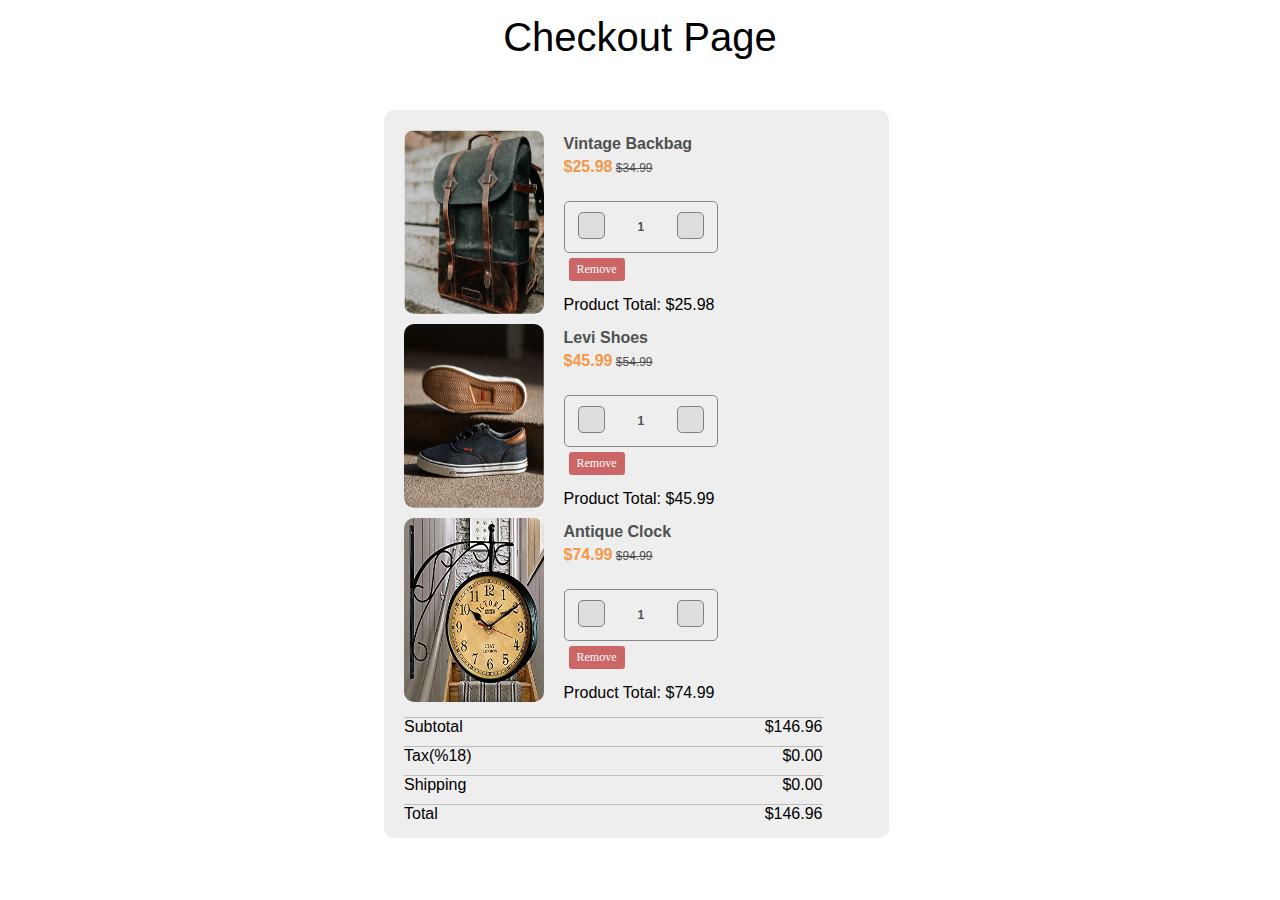
<file: index.html>
<!DOCTYPE html>
<html lang="en">
  <head>
    <meta charset="UTF-8" />
    <meta name="viewport" content="width=device-width, initial-scale=1.0" />
    <title>Checkout</title>
    <link rel="stylesheet" href="./css/style.css" />
    <script src="https://ajax.googleapis.com/ajax/libs/jquery/3.2.1/jquery.min.js"></script>
    <link
      rel="stylesheet"
      href="https://cdnjs.cloudflare.com/ajax/libs/font-awesome/6.2.0/css/all.min.css"
      integrity="sha512-xh6O/CkQoPOWDdYTDqeRdPCVd1SpvCA9XXcUnZS2FmJNp1coAFzvtCN9BmamE+4aHK8yyUHUSCcJHgXloTyT2A=="
      crossorigin="anonymous"
      referrerpolicy="no-referrer"
    />
  </head>
  <body>
    <h1 id="checkout-title">Checkout Page</h1>
    <main>
      <div id="products-preview">
        <div id="product-painel">
          <div class="products">
            <div class="product">
              <img src="./images/backpack.png" alt="" />
              <div class="product-info">
                <h2>Vintage Backbag</h2>
                <div class="product-price">
                  <p>
                    <strong>25.98</strong>
                    <span class="line-through">34.99</span>
                  </p>
                </div>
                <div class="quantity-controller">
                  <i class="fa-solid fa-minus"></i>
                  <p class="quantity">1</p>
                  <i class="fa-solid fa-plus"></i>
                </div>
                <div class="product-removal">
                  <button class="remove-product">Remove</button>
                </div>
                <div class="product-line-price">25.98</div>
              </div>
            </div>

            <div class="product">
              <img src="./images/shoes.png" alt="" />
              <div class="product-info">
                <h2>Levi Shoes</h2>
                <div class="product-price">
                  <p>
                    <strong>45.99</strong>
                    <span class="line-through">54.99</span>
                  </p>
                </div>
                <div class="quantity-controller">
                  <i class="fa-solid fa-minus"></i>
                  <p class="quantity">1</p>
                  <i class="fa-solid fa-plus"></i>
                </div>
                <div class="product-removal">
                  <button class="remove-product">Remove</button>
                </div>
                <div class="product-line-price">45.99</div>
              </div>
            </div>

            <div class="product">
              <img src="./images/photo3.jpg" alt="" />
              <div class="product-info">
                <h2>Antique Clock</h2>
                <div class="product-price">
                  <p>
                    <strong>74.99</strong>
                    <span class="line-through">94.99</span>
                  </p>
                </div>
                <div class="quantity-controller">
                  <i class="fa-solid fa-minus"></i>
                  <p class="quantity">1</p>
                  <i class="fa-solid fa-plus"></i>
                </div>
                <div class="product-removal">
                  <button class="remove-product">Remove</button>
                </div>
                <div class="product-line-price">74.99</div>
              </div>
            </div>
          </div>
          <div class="buy-detail" id="cart-subtotal">
            <p>Subtotal</p>
            <p>0</p>
          </div>
          <div class="buy-detail" id="cart-tax">
            <p>Tax(%18)</p>
            <p>0</p>
          </div>
          <div class="buy-detail" id="cart-shipping">
            <p>Shipping</p>
            <p>0</p>
          </div>
          <div class="buy-detail" id="cart-total">
            <p>Total</p>
            <p>0</p>
          </div>
        </div>
      </div>
    </main>
    <script src="./app.js"></script>
  </body>
</html>
</file>
<file: css/style.css>
*{
    margin: 0;
    padding: 0;
  }
body{
  display: flex;
  justify-content: center;
  flex-direction: column;
  align-items: center;
}
  main {
    position: relative;
    width: 70%;
    left: 70%;
    transform: translateX(-50%);
    margin: 35px 0;
    display: grid;
    grid-template-columns: 465px 320px;
  }
  
  #checkout-title {
    font-family:'Segoe UI', Tahoma, Geneva, Verdana, sans-serif;
    text-align: center;
    margin: 15px 0;
    font-weight: 200;
    font-size: 2.5rem;
  }
  
  main form {
    margin-right: 150px;
    position: relative;
    width: 80%;
  }
  
  .data-form {
    font-family: Mon;
    position: relative;
    display: block;
  }
  
  .data-form h1 {
    font-size: 18px;
    color: #333;
    margin: 15px 0;
  }
  
  .data-form .campo {
    margin: 10px 0;
  }
  
  .data-form .campo label {
    font-size: 12px;
    color: #4f4f4f;
    margin: 10px 0;
    position: relative;
    display: block;
  }
  
  .data-form .campo .input-field {
    position: relative;
  }
  
  .data-form .campo .input-field input {
    border: 1px solid #828282;
    padding: 8px 5px 8px 35px;
    color: #828282;
    font-size: 14px;
    border-radius: 5px;
    width: 100%;
  }
  
  .data-form .campo .input-field i {
    position: absolute;
    color: #828282;
    font-size: 16px;
    top: 50%;
    transform: translateY(-50%);
    left: 3%;
  }
  
  #shipping-address {
    margin-top: 50px;
  }
  
  #country-field {
    display: inline-block;
    margin-right: 2%;
  }
  
  #postal-code-field {
    display: inline-block;
    width: auto;
  }
  
  #country-field div select {
    border: none;
    padding: 8px 5px 8px 35px;
    border-radius: 5px;
    border: 1px solid #828282;
  }
  
  #user-reminder {
    display: inline-block;
    margin-right: 10px;
  }
  
  #user-reminder~label {
    display: inline-block;
    margin-top: -10px !important;
  }
  
  #btn-submit {
    width: 20%;
    padding: 14px 0;
    border-radius: 10px;
    background-color: #f2994a;
    color: #fff;
    font-weight: 600;
    text-align: center;
    border: none;
    position: absolute;
    right: 0;
    margin-right: -50px;
  }
  
  #products-preview {
    position: relative;
  }
  
  #product-painel {
    position: absolute;
    width: 100%;
    border-radius: 10px;
    background-color: #eeeeee;
    padding: 10px 20px;
    display: flex;
    flex-wrap: wrap;
  }
  
  #product-painel .product {
    position: relative;
    width: 100%;
    display: flex;
    margin: 10px 0;
  }
  
  .product img {
    width: 40%;
    border-radius: 10px;
    margin-right: 20px;
  }
  
  .product-info {
    font-family: Mon, Arial, Helvetica, sans-serif;
    width: 100%;
  }
  
  .product-info h2 {
    font-size: 16px;
    color: #4e5150;
    margin: 5px 0;

  }
  
  .product-info p {
    font-size: 12px;
    color: #4e5150;
    margin: 5px 0;
  }
  
  .product-info p strong {
    color: #f2994a;
    font-size: 16px;
    font-weight: 600;
  }
  
  .quantity-controller {
    border-radius: 5px;
    border: 1px solid rgb(136, 136, 136);
    display: flex;
    justify-content: space-around;
    width: 50%;
    margin-top: 25px;
  }
  
  .quantity-controller button,
  p {
    position: relative;
    display: block;
  }
  
  .quantity-controller p {
    line-height: 24px;
  }
  
  .quantity-controller button {
    margin: 5px 0;
    border: 0;
    background-color: #e0e0e0;
    border-radius: 5px;
    padding: 5px;
    text-align: center;
  }
  
  .quantity-controller button i {
    font-size: 12px;
  }
  
  .buy-detail {
    margin: 5px 0;
    border-top: 1px solid #bdbdbd;
    display: flex;
    position: relative;
    width: 100%;
    font-family: Mon, Arial, Helvetica, sans-serif;
  }
  
  .buy-detail p {
    display: block;
    width: 50%;
  }
  
  .buy-detail p:nth-child(2) {
    text-align: right;
  }
  
  #shipping {
    margin-top: 50px;
  }
  
  .line-through {
    text-decoration: line-through;
  }
  
  span {
    cursor: pointer;
  }
  i {
    border-radius: 5px;
    border: 1px solid gray;
    background-color: rgb(223, 221, 221);
    /* padding: 12px; */
    padding: 5px 10px 10px 5px;
    margin: 10px 3px 3px 3px;
    height: 10px;
    width: 10px;
  }
  .quantity-controller p {
    padding: 8px;
    font-size: 18px;
    font-weight: bold;
  }
  
  
  @media only screen and (max-width: 1450px) {
    main {
      position: relative;
      width: 70%;
      left: 50%;
      transform: translateX(-50%);
      margin: 35px 0;
      display: grid;
      grid-template-columns: 465px 320px;
    }
  
    #checkout-title {
      font-family: Mon, Arial, Helvetica, sans-serif;
      text-align: center;
      margin: 15px 0;
    }
  
    main form {
      margin-right: 150px;
      position: relative;
      width: 80%;
    }
  
    .data-form {
      font-family: Mon;
      position: relative;
      display: block;
    }
  
    .data-form h1 {
      font-size: 18px;
      color: #333;
      margin: 15px 0;
      
    }
  
    .data-form .campo {
      margin: 10px 0;
    }
  
    .data-form .campo label {
      font-size: 12px;
      color: #4f4f4f;
      margin: 10px 0;
      position: relative;
      display: block;
    }
  
    .data-form .campo .input-field {
      position: relative;
    }
  
    .data-form .campo .input-field input {
      border: 1px solid #828282;
      padding: 8px 5px 8px 35px;
      color: #828282;
      font-size: 14px;
      border-radius: 5px;
      width: 100%;
    }
  
    .data-form .campo .input-field i {
      position: absolute;
      color: #828282;
      font-size: 16px;
      top: 50%;
      transform: translateY(-50%);
      left: 3%;
    }
  
    #shipping-address {
      margin-top: 50px;
    }
  
    #country-field {
      display: inline-block;
      margin-right: 2%;
    }
  
    #postal-code-field {
      display: inline-block;
      width: auto;
    }
  
    #country-field div select {
      border: none;
      padding: 8px 5px 8px 35px;
      border-radius: 5px;
      border: 1px solid #828282;
    }
  
    #user-reminder {
      display: inline-block;
      margin-right: 10px;
    }
  
    #user-reminder~label {
      display: inline-block;
      margin-top: -10px !important;
    }
  
    #btn-submit {
      width: 20%;
      padding: 14px 0;
      border-radius: 10px;
      background-color: #f2994a;
      color: #fff;
      font-weight: 600;
      text-align: center;
      border: none;
      position: absolute;
      right: 0;
      margin-right: -50px;
    }
  
    #products-preview {
      position: relative;
    }
  
    #product-painel {
      position: absolute;
      width: 100%;
      border-radius: 10px;
      background-color: #eeeeee;
      padding: 10px 20px;
      display: flex;
      flex-wrap: wrap;
    }
  
    #product-painel .product {
      position: relative;
      width: 100%;
      display: flex;
      margin: 10px 0;
    }
  
    .product img {
      width: 30%;
      border-radius: 10px;
      margin-right: 20px;
    }
  
    .product-info {
      font-family: Mon, Arial, Helvetica, sans-serif;
      width: 100%;
    }
  
    .product-info h2 {
      font-size: 16px;
      color: #4e5150;
      margin: 5px 0;
    }
  
    .product-info p {
      font-size: 12px;
      color: #4e5150;
      margin: 5px 0;
    }
  
    .product-info p strong {
      color: #f2994a;
      font-size: 16px;
      font-weight: 600;
    }
  
    .quantity-controller {
      border-radius: 5px;
      border: 1px solid rgb(136, 136, 136);
      display: flex;
      justify-content: space-around;
      width: 50%;
      margin-top: 25px;
    }
  
    .quantity-controller button,
    p {
      position: relative;
      display: block;
    }
  
    .quantity-controller p {
      line-height: 24px;
    }
  
    .quantity-controller button {
      margin: 5px 0;
      border: 0;
      background-color: #e0e0e0;
      border-radius: 5px;
      padding: 5px;
      text-align: center;
    }
  
    .quantity-controller button i {
      font-size: 12px;
    }
  
    .buy-detail {
      margin: 5px 0;
      border-top: 1px solid #bdbdbd;
      display: flex;
      position: relative;
      width: 90%;
      font-family: Mon, Arial, Helvetica, sans-serif;
    }
  
    .buy-detail p {
      display: block;
      width: 50%;
    }
  
    .buy-detail p:nth-child(2) {
      text-align: right;
    }
  
    #shipping {
      margin-top: 50px;
    }
  
    .line-through {
      text-decoration: line-through;
    }
  }
  
  @media only screen and (max-width: 540px) {
    main {
      grid-template-columns: 100%;
      width: 90%;
      grid-template-rows: 400px 1fr;
      grid-template-areas: "top""bottom";
    }
  
    main form {
      width: 85% !important;
      left: 0;
      transform: unset;
      margin-right: 0 !important;
    }
  
    form {
      grid-area: bottom;
    }
  
    #products-preview {
      width: 100%;
      grid-area: top;
    }
  
    #product-painel {
      padding: 0;
    }
  
    #btn-submit {
      width: 50%;
      left: 50%;
      transform: translateX(-50%);
    }
  
    #postal-code-field {
      width: 100%;
    }
  
    .product {
      padding: 0 15px;
    }
  
    .buy-detail {
      left: 50%;
      transform: translateX(-50%);
    }
  }
  
  .remove-product {
    border: 0;
    padding: 4px 8px;
    margin: 5px;
    background-color: #c66;
    color: #fff;
    font-family: "HelveticaNeue-Medium", "Helvetica Neue Medium";
    font-size: 12px;
    border-radius: 3px;
  }
  
  .remove-product:hover {
    background-color: #a44;
  }
  
  .product-price strong::before {
    content: "$";
  }
  
  .line-through::before {
    content: "$";
  }
  
  .buy-detail p:nth-child(2):before {
    content: "$";
  }
  
  .product-line-price {
    float: left;
    clear: left;
    width: auto;
    margin-top: 10px;
  }
  
  .product-line-price:before {
    content: "Product Total: $";
  }
</file>
